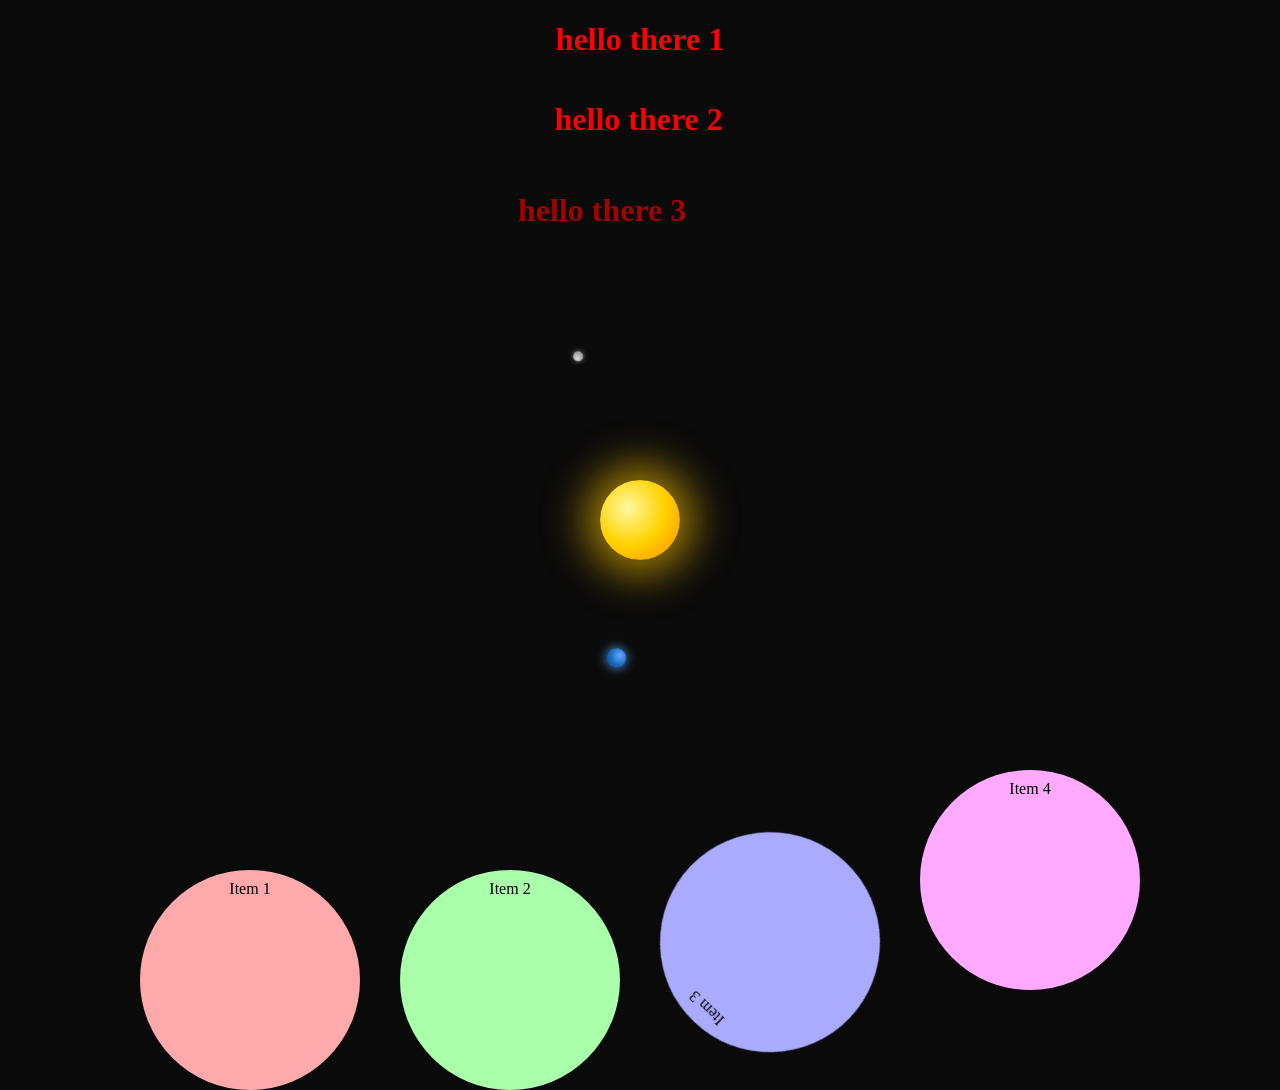
<file: lesson1/index.html>
<!DOCTYPE html>
<html lang="en">
<head>
    <meta charset="UTF-8">
    <meta name="viewport" content="width=device-width, initial-scale=1.0">
    <title>Document</title>
    <link rel="stylesheet" href="style.css">
</head>
<body>
    <h1>hello there 1</h1>
    <h1>hello there 2</h1>
    <h1>hello there 3</h1>
    <h1>hello there 4</h1>

    <div id="solarSystem">

        <div class="satellite" id="moon"></div>
        <div class="planet" id="earth"></div>
        <div class="star" id="sun"></div>
    </div>

    <div class="timeline">
        <div class="timeline-item" id="item1">Item 1</div>
        <div class="timeline-item" id="item2">Item 2</div>
        <div class="timeline-item" id="item3">Item 3</div>
        <div class="timeline-item" id="item4">Item 4</div>
    </div>

    
    <script src="https://cdnjs.cloudflare.com/ajax/libs/gsap/3.12.5/gsap.min.js"></script>
    <script src="server.js"></script>
</body>
</html>
</file>
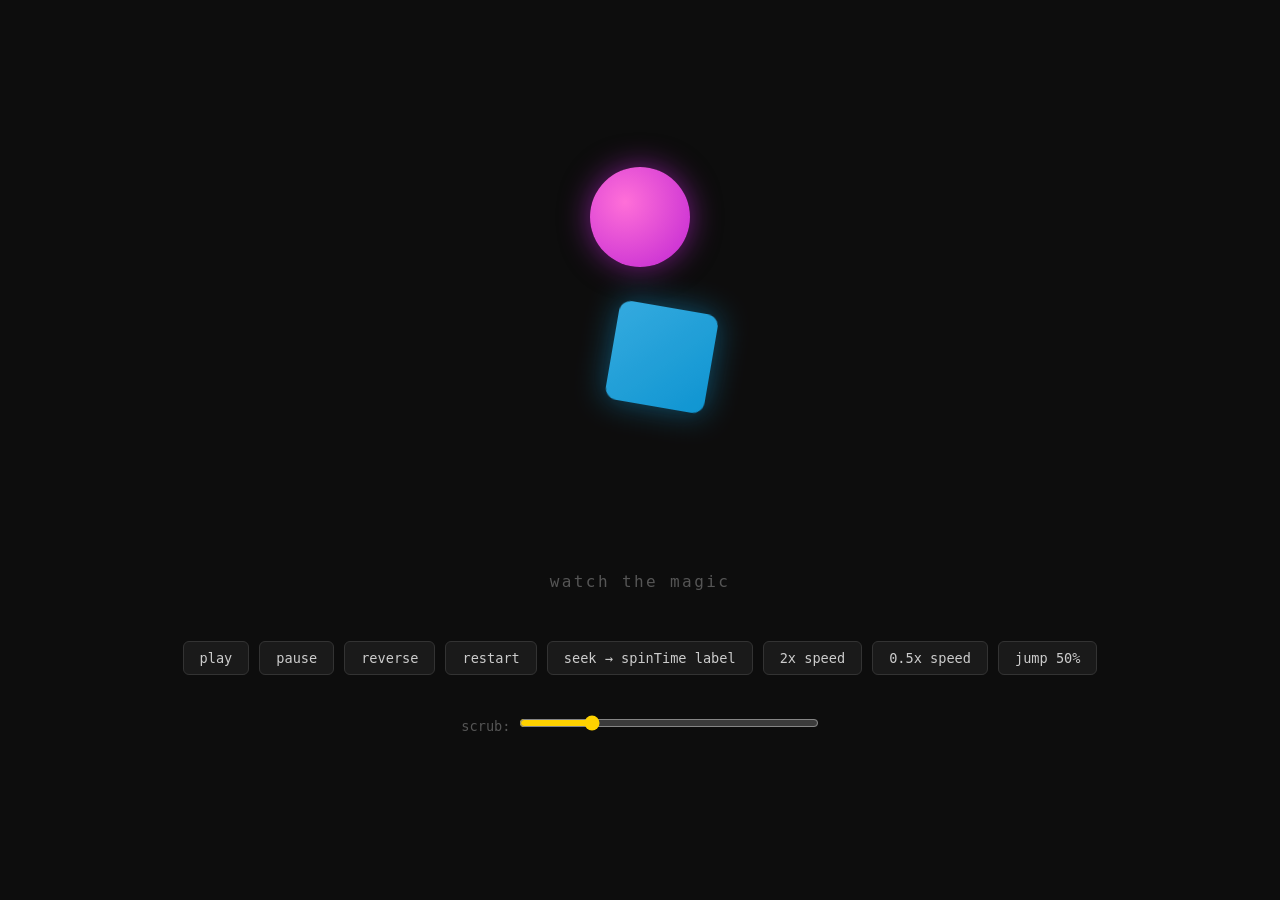
<file: lesson2/index.html>
<!DOCTYPE html>
<html lang="en">
<head>
    <meta charset="UTF-8">
    <meta name="viewport" content="width=device-width, initial-scale=1.0">
    <title>GSAP Timeline</title>
    <link rel="stylesheet" href="style.css">
</head>
<body>

    <div id="scene">
        <div id="circle"></div>
        <div id="box"></div>
        <div id="triangle"></div>
        <p id="label">watch the magic</p>
    </div>

    <!-- controls to demo play/pause/reverse/seek/timeScale/progress -->
    <div id="controls">
        <button type="button" onclick="tl.play()">play</button>
        <button type="button" onclick="tl.pause()">pause</button>
        <button type="button" onclick="tl.reverse()">reverse</button>
        <button type="button" onclick="tl.restart()">restart</button>
        <button type="button" onclick="tl.seek('spinTime')">seek → spinTime label</button>
        <button type="button" onclick="tl.timeScale(2)">2x speed</button>
        <button type="button" onclick="tl.timeScale(0.5)">0.5x speed</button>
        <button type="button" onclick="tl.progress(0.5)">jump 50%</button>
    </div>

    <!-- scrubber — drag to manually control progress -->
    <div id="scrubber-wrap">
        <label>scrub: <input id="scrubber" type="range" min="0" max="100" value="0"></label>
    </div>

    <script src="https://cdnjs.cloudflare.com/ajax/libs/gsap/3.12.5/gsap.min.js"></script>
    <script src="app.js"></script>
</body>
</html>
</file>
<file: lesson1/style.css>
body {
    background-color: #0a0a0a;
    display: flex;
    flex-direction: column;
    justify-content: center;
    align-items: center;
    min-height: 100vh;
    margin: 0;
}

h1 {
    color: red;
}

#solarSystem {
    position: relative;
    width: 400px;
    height: 400px;
    display: flex;
    justify-content: center;
    align-items: center;
}

/* Sun */
#sun {
    position: absolute;
    width: 80px;
    height: 80px;
    border-radius: 50%;
    background: radial-gradient(circle at 35% 35%, #fff7a1, #ffd200, #ff8c00);
    box-shadow: 0 0 40px 15px rgba(255, 200, 0, 0.6);
}

/* Earth — 140px from sun center. GSAP orbit: { rotation: 360, transformOrigin: "-130px 50%" } */
#earth {
    position: absolute;
    width: 20px;
    height: 20px;
    border-radius: 50%;
    background: radial-gradient(circle at 35% 35%, #6af, #1a6bbf, #0a3d6b);
    box-shadow: 0 0 8px 2px rgba(100, 170, 255, 0.5);
    top: calc(50% - 10px);
    left: calc(50% + 130px);
}

/* Moon — 175px from sun center. GSAP orbit: { rotation: 360, transformOrigin: "-170px 50%" } */
#moon {
    position: absolute;
    width: 10px;
    height: 10px;
    border-radius: 50%;
    background: radial-gradient(circle at 35% 35%, #ddd, #aaa, #888);
    box-shadow: 0 0 4px 1px rgba(200, 200, 200, 0.4);
    top: calc(50% - 5px);
    left: calc(50% + 170px);
}


.timeline {
    display: flex;
    justify-content: center;
    align-items: center;
    gap: 20px;
    margin-top: 40px;
}


.timeline-item{
  
    width: 200px;
    height: 200px;
    padding: 10px;
    border-radius: 50%;
    text-align: center;
    gap: 10px;
    margin: 10px;   
  


}

#item1{
    background-color: #ffaaaa;
}
#item2{
    background-color: #aaffaa;
}
#item3{
    background-color: #aaaaff;
}
#item4{
    background-color: #ffaaff;
}
</file>
<file: lesson2/style.css>
* {
    margin: 0;
    padding: 0;
    box-sizing: border-box;
}

body {
    background: #0d0d0d;
    display: flex;
    flex-direction: column;
    justify-content: center;
    align-items: center;
    min-height: 100vh;
    gap: 40px;
}

#controls {
    display: flex;
    flex-wrap: wrap;
    justify-content: center;
    gap: 10px;
}

#controls button {
    background: #1a1a1a;
    color: #ccc;
    border: 1px solid #333;
    padding: 8px 16px;
    border-radius: 6px;
    font-family: monospace;
    font-size: 0.85rem;
    cursor: pointer;
    transition: background 0.2s, color 0.2s;
}

#controls button:hover {
    background: #ffd200;
    color: #000;
    border-color: #ffd200;
}

#scrubber-wrap {
    color: #555;
    font-family: monospace;
    font-size: 0.85rem;
    display: flex;
    align-items: center;
    gap: 10px;
}

#scrubber {
    width: 300px;
    accent-color: #ffd200;
}

#scene {
    display: flex;
    flex-direction: column;
    align-items: center;
    gap: 40px;
}

#circle {
    width: 100px;
    height: 100px;
    border-radius: 50%;
    background: radial-gradient(circle at 35% 35%, #ff6fd8, #c026d3);
    box-shadow: 0 0 30px rgba(192, 38, 211, 0.6);
    opacity: 0;
}

#box {
    width: 100px;
    height: 100px;
    border-radius: 12px;
    background: linear-gradient(135deg, #38bdf8, #0ea5e9);
    box-shadow: 0 0 30px rgba(14, 165, 233, 0.5);
    opacity: 0;
}

#triangle {
    width: 0;
    height: 0;
    border-left: 55px solid transparent;
    border-right: 55px solid transparent;
    border-bottom: 95px solid #4ade80;
    filter: drop-shadow(0 0 18px rgba(74, 222, 128, 0.6));
    opacity: 0;
}

#label {
    color: #555;
    font-family: monospace;
    font-size: 1rem;
    letter-spacing: 0.15em;
    opacity: 0;
}
</file>
